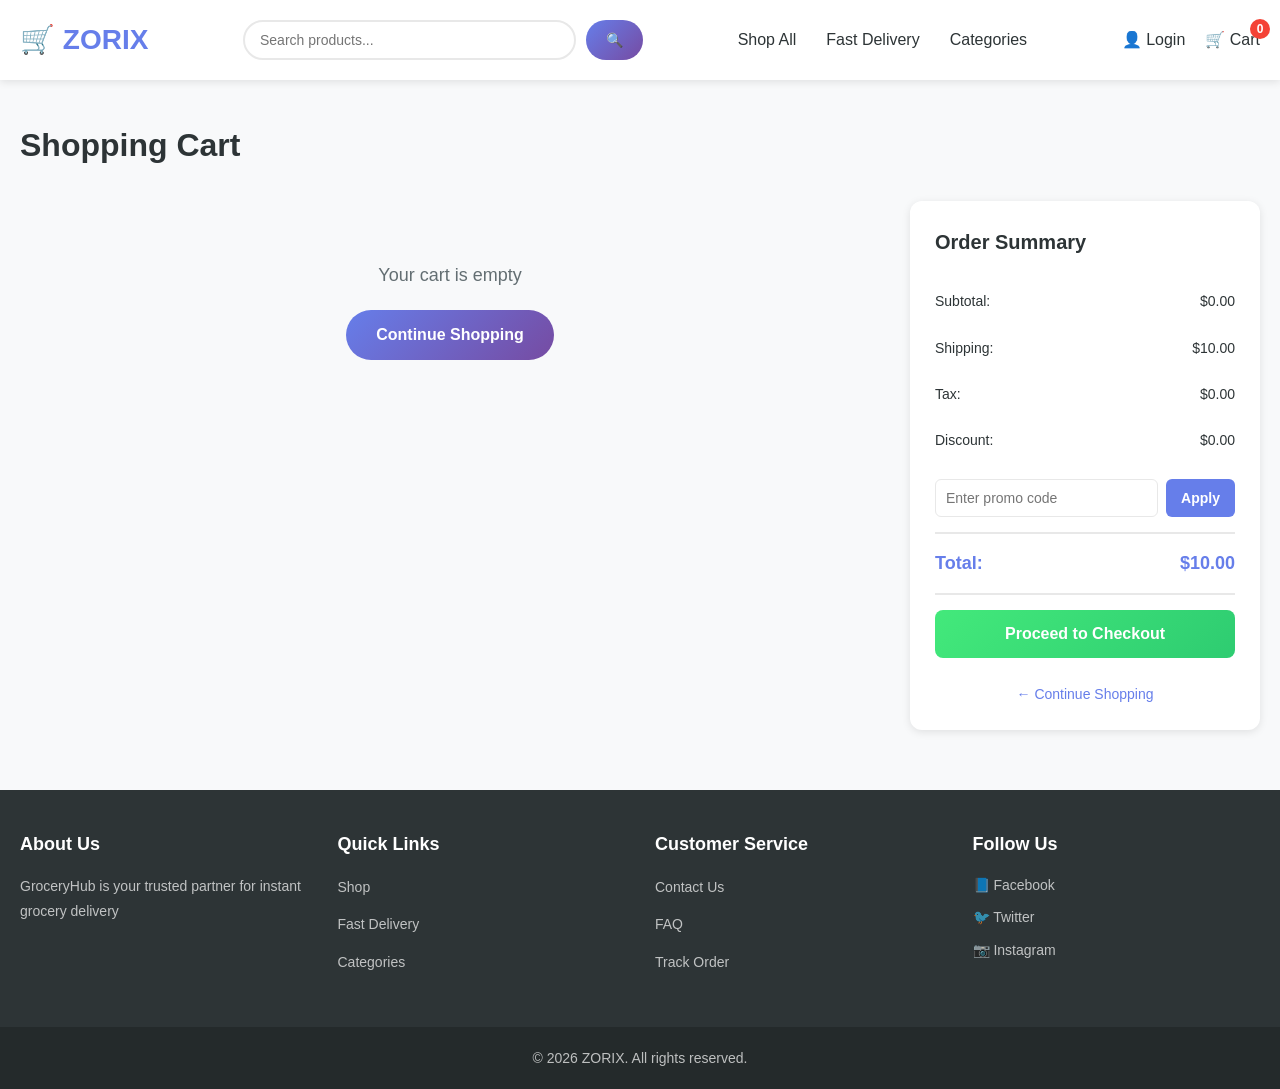
<file: cart.html>
<!DOCTYPE html>
<html lang="en">
<head>
    <meta charset="UTF-8">
    <meta name="viewport" content="width=device-width, initial-scale=1.0">
    <title>Shopping Cart - GroceryHub</title>
    <link rel="stylesheet" href="style.css">
</head>
<body>
    <!-- Navbar -->
    <nav class="navbar">
        <div class="navbar-container">
            <div class="navbar-brand">
                <a href="index.html" class="logo">🛒 ZORIX</a>
            </div>
            <div class="navbar-search">
                <input type="text" id="searchInput" class="search-input" placeholder="Search products...">
                <button class="search-btn">🔍</button>
            </div>
            <ul class="navbar-categories">
                <li><a href="shop.html">Shop All</a></li>
                <li><a href="grocery.html">Fast Delivery</a></li>
                <li><a href="index.html#categories">Categories</a></li>
            </ul>
            <div class="navbar-icons">
                <a href="login.html" class="nav-link">👤 Login</a>
                <a href="cart.html" class="nav-link cart-link">
                    🛒 Cart <span class="cart-count" id="cartCount">0</span>
                </a>
            </div>
        </div>
    </nav>

    <div class="cart-container">
        <h1>Shopping Cart</h1>
        <div class="cart-layout">
            <div class="cart-items-section">
                <div id="cartItemsContainer" class="cart-items">
                    <!-- Cart items will be loaded by JavaScript -->
                </div>
                <div id="emptyCartMessage" class="empty-cart" style="display: none;">
                    <p>Your cart is empty</p>
                    <a href="shop.html" class="continue-shopping-btn">Continue Shopping</a>
                </div>
            </div>

            <aside class="cart-summary">
                <h2>Order Summary</h2>
                
                <div class="summary-row">
                    <span>Subtotal:</span>
                    <span id="subtotal">$0.00</span>
                </div>

                <div class="summary-row">
                    <span>Shipping:</span>
                    <span id="shipping">$0.00</span>
                </div>

                <div class="summary-row">
                    <span>Tax:</span>
                    <span id="tax">$0.00</span>
                </div>

                <div class="summary-row">
                    <span>Discount:</span>
                    <span id="discount">$0.00</span>
                </div>

                <div class="promo-code">
                    <input type="text" id="promoCode" placeholder="Enter promo code">
                    <button onclick="applyPromoCode()">Apply</button>
                </div>

                <div class="summary-row total">
                    <span>Total:</span>
                    <span id="total">$0.00</span>
                </div>

                <button class="checkout-btn" onclick="proceedToCheckout()">Proceed to Checkout</button>
                <a href="shop.html" class="continue-shopping">← Continue Shopping</a>
            </aside>
        </div>
    </div>

    <!-- Footer -->
    <footer class="footer">
        <div class="footer-container">
            <div class="footer-section">
                <h4>About Us</h4>
                <p>GroceryHub is your trusted partner for instant grocery delivery</p>
            </div>
            <div class="footer-section">
                <h4>Quick Links</h4>
                <ul>
                    <li><a href="shop.html">Shop</a></li>
                    <li><a href="grocery.html">Fast Delivery</a></li>
                    <li><a href="index.html#categories">Categories</a></li>
                </ul>
            </div>
            <div class="footer-section">
                <h4>Customer Service</h4>
                <ul>
                    <li><a href="#">Contact Us</a></li>
                    <li><a href="#">FAQ</a></li>
                    <li><a href="#">Track Order</a></li>
                </ul>
            </div>
            <div class="footer-section">
                <h4>Follow Us</h4>
                <div class="social-links">
                    <a href="#">📘 Facebook</a>
                    <a href="#">🐦 Twitter</a>
                    <a href="#">📷 Instagram</a>
                </div>
            </div>
        </div>
        <div class="footer-bottom">
            <p>&copy; 2026 ZORIX. All rights reserved.</p>
        </div>
    </footer>

    <script src="script.js"></script>
    <script>
        document.addEventListener('DOMContentLoaded', () => {
            loadCartItems();
            updateCartCount();
        });
    </script>
</body>
</html>
</file>
<file: style.css>
* {
    margin: 0;
    padding: 0;
    box-sizing: border-box;
}

:root {
    --primary-color: #667eea;
    --secondary-color: #764ba2;
    --accent-color: #f5576c;
    --success-color: #43e97b;
    --warning-color: #f5af19;
    --danger-color: #f44236;
    --dark-bg: #1a1a2e;
    --light-bg: #f8f9fa;
    --text-dark: #2d3436;
    --text-light: #636e72;
    --border-color: #e8e8e8;
    --shadow: 0 2px 8px rgba(0, 0, 0, 0.1);
    --shadow-lg: 0 10px 30px rgba(0, 0, 0, 0.2);
}

body {
    font-family: 'Segoe UI', Tahoma, Geneva, Verdana, sans-serif;
    background-color: var(--light-bg);
    color: var(--text-dark);
    line-height: 1.6;
    scroll-behavior: smooth;
    -webkit-font-smoothing: antialiased;
    -moz-osx-font-smoothing: grayscale;
}

html {
    scroll-behavior: smooth;
}

/* =========== NAVBAR =========== */
.navbar {
    background: white;
    position: sticky;
    top: 0;
    z-index: 1000;
    box-shadow: var(--shadow);
    padding: 0;
}

.navbar-container {
    max-width: 1400px;
    margin: 0 auto;
    padding: 0 20px;
    display: flex;
    align-items: center;
    justify-content: space-between;
    gap: 30px;
    height: 80px;
}

.navbar-brand {
    flex-shrink: 0;
}

.logo {
    font-size: 28px;
    font-weight: bold;
    color: var(--primary-color);
    text-decoration: none;
    transition: transform 0.3s ease;
}

.logo:hover {
    transform: scale(1.05);
}

.navbar-search {
    flex: 1;
    max-width: 400px;
    display: flex;
    gap: 10px;
}

.search-input {
    flex: 1;
    padding: 10px 15px;
    border: 2px solid var(--border-color);
    border-radius: 25px;
    font-size: 14px;
    transition: border-color 0.3s ease;
}

.search-input:focus {
    outline: none;
    border-color: var(--primary-color);
}

.search-btn {
    padding: 10px 20px;
    background: linear-gradient(135deg, var(--primary-color), var(--secondary-color));
    color: white;
    border: none;
    border-radius: 25px;
    cursor: pointer;
    font-size: 14px;
    transition: transform 0.3s ease;
}

.search-btn:hover {
    transform: translateY(-2px);
}

.navbar-categories {
    display: flex;
    gap: 30px;
    list-style: none;
}

.navbar-categories a {
    text-decoration: none;
    color: var(--text-dark);
    font-weight: 500;
    transition: color 0.3s ease;
}

.navbar-categories a:hover {
    color: var(--primary-color);
}

.navbar-icons {
    display: flex;
    gap: 20px;
}

.nav-link {
    text-decoration: none;
    color: var(--text-dark);
    font-weight: 500;
    transition: color 0.3s ease;
    position: relative;
}

.nav-link:hover {
    color: var(--primary-color);
}

.cart-link {
    position: relative;
}

.cart-count {
    position: absolute;
    top: -8px;
    right: -10px;
    background: var(--danger-color);
    color: white;
    border-radius: 50%;
    width: 20px;
    height: 20px;
    display: flex;
    align-items: center;
    justify-content: center;
    font-size: 12px;
    font-weight: bold;
}

/* =========== HERO SLIDER =========== */
.hero-slider {
    position: relative;
    height: 500px;
    overflow: hidden;
    display: flex;
    align-items: center;
    justify-content: center;
}

.slider-container {
    position: absolute;
    width: 100%;
    height: 100%;
    top: 0;
    left: 0;
}

.slider-wrapper {
    position: relative;
    width: 100%;
    height: 100%;
}

.slide {
    position: absolute;
    width: 100%;
    height: 100%;
    opacity: 0;
    transition: opacity 0.8s ease-in-out;
}

.slide.active {
    opacity: 1;
}

.slider-btn {
    position: absolute;
    top: 50%;
    transform: translateY(-50%);
    background: rgba(255, 255, 255, 0.8);
    border: none;
    padding: 15px 20px;
    font-size: 24px;
    cursor: pointer;
    z-index: 100;
    border-radius: 50%;
    transition: all 0.3s ease;
}

.slider-btn:hover {
    background: white;
    transform: translateY(-50%) scale(1.1);
}

.slider-btn.prev {
    left: 20px;
}

.slider-btn.next {
    right: 20px;
}

.slider-dots {
    position: absolute;
    bottom: 20px;
    left: 50%;
    transform: translateX(-50%);
    display: flex;
    gap: 10px;
    z-index: 100;
}

.dot {
    width: 12px;
    height: 12px;
    border-radius: 50%;
    background: rgba(255, 255, 255, 0.5);
    cursor: pointer;
    transition: all 0.3s ease;
}

.dot.active {
    background: white;
    width: 30px;
    border-radius: 6px;
}

.slider-content {
    position: absolute;
    top: 50%;
    left: 50%;
    transform: translate(-50%, -50%);
    text-align: center;
    color: white;
    z-index: 50;
}

.slider-content h1 {
    font-size: 48px;
    margin-bottom: 20px;
    font-weight: bold;
    animation: slideInDown 0.8s ease-out;
}

.slider-content p {
    font-size: 20px;
    margin-bottom: 30px;
    opacity: 0.9;
    animation: slideInUp 0.8s ease-out 0.2s both;
}

.cta-btn {
    display: inline-block;
    padding: 15px 40px;
    background: linear-gradient(135deg, var(--accent-color), #f5576c);
    color: white;
    text-decoration: none;
    border-radius: 50px;
    font-size: 16px;
    font-weight: bold;
    transition: all 0.3s cubic-bezier(0.34, 1.56, 0.64, 1);
    animation: slideInUp 0.8s ease-out 0.4s both;
}

.cta-btn:hover {
    transform: translateY(-3px);
    box-shadow: var(--shadow-lg);
}

@keyframes slideInDown {
    from {
        opacity: 0;
        transform: translateY(-30px);
    }
    to {
        opacity: 1;
        transform: translateY(0);
    }
}

@keyframes slideInUp {
    from {
        opacity: 0;
        transform: translateY(30px);
    }
    to {
        opacity: 1;
        transform: translateY(0);
    }
}

@keyframes slideInRight {
    from {
        opacity: 0;
        transform: translateX(100px);
    }
    to {
        opacity: 1;
        transform: translateX(0);
    }
}

@keyframes slideOutRight {
    from {
        opacity: 1;
        transform: translateX(0);
    }
    to {
        opacity: 0;
        transform: translateX(100px);
    }
}

/* =========== CATEGORIES SECTION =========== */
.categories-section {
    max-width: 1400px;
    margin: 60px auto;
    padding: 0 20px;
}

.categories-section h2 {
    font-size: 36px;
    margin-bottom: 40px;
    text-align: center;
    color: var(--text-dark);
}

.categories-grid {
    display: grid;
    grid-template-columns: repeat(auto-fit, minmax(150px, 1fr));
    gap: 20px;
}

.category-card {
    background: white;
    border-radius: 15px;
    overflow: hidden;
    cursor: pointer;
    transition: all 0.4s cubic-bezier(0.34, 1.56, 0.64, 1);
    box-shadow: var(--shadow);
    position: relative;
    height: 200px;
}

.category-card:hover {
    transform: translateY(-10px);
    box-shadow: var(--shadow-lg);
}

.category-card img {
    width: 100%;
    height: 100%;
    object-fit: cover;
    transition: transform 0.4s cubic-bezier(0.34, 1.56, 0.64, 1);
}

.category-card:hover img {
    transform: scale(1.1);
}

.category-card h3 {
    position: absolute;
    bottom: 0;
    left: 0;
    right: 0;
    background: linear-gradient(135deg, rgba(0, 0, 0, 0.2), rgba(0, 0, 0, 0.6));
    color: white;
    padding: 15px;
    font-size: 18px;
    font-weight: bold;
}

/* =========== PROMO SLIDER =========== */
.promo-slider {
    position: relative;
    background: var(--light-bg);
    padding: 40px 20px;
    margin: 60px 0;
}

.promo-wrapper {
    max-width: 1400px;
    margin: 0 auto;
    display: flex;
    gap: 20px;
    overflow: hidden;
    border-radius: 15px;
    height: 200px;
}

.promo-slide {
    flex: 1;
    display: flex;
    align-items: center;
    justify-content: center;
    opacity: 0;
    position: absolute;
    width: 100%;
    height: 200px;
    transition: opacity 0.8s ease;
}

.promo-slide.active {
    opacity: 1;
    position: relative;
    width: auto;
    flex: 1;
}

.promo-content {
    text-align: center;
    color: white;
    z-index: 10;
}

.promo-content h3 {
    font-size: 28px;
    margin-bottom: 10px;
}

.promo-content p {
    font-size: 16px;
    opacity: 0.9;
}

.promo-btn {
    position: absolute;
    top: 50%;
    transform: translateY(-50%);
    background: white;
    border: none;
    padding: 12px 18px;
    cursor: pointer;
    font-size: 20px;
    border-radius: 50%;
    z-index: 100;
    transition: all 0.3s ease;
}

.promo-btn:hover {
    background: #f0f0f0;
}

.promo-btn.prev {
    left: 20px;
}

.promo-btn.next {
    right: 20px;
}

/* =========== PRODUCTS GRID =========== */
.featured-products {
    max-width: 1400px;
    margin: 60px auto;
    padding: 0 20px;
}

.featured-products h2 {
    font-size: 36px;
    margin-bottom: 40px;
    text-align: center;
    color: var(--text-dark);
}

.products-grid {
    display: grid;
    grid-template-columns: repeat(auto-fill, minmax(220px, 1fr));
    gap: 25px;
}

.product-card {
    background: white;
    border-radius: 12px;
    overflow: hidden;
    box-shadow: var(--shadow);
    transition: all 0.4s cubic-bezier(0.34, 1.56, 0.64, 1);
    cursor: pointer;
    display: flex;
    flex-direction: column;
}

.product-card:hover {
    transform: translateY(-8px);
    box-shadow: var(--shadow-lg);
}

.product-image {
    width: 100%;
    height: 220px;
    overflow: hidden;
    background: var(--light-bg);
    position: relative;
}

.product-image img {
    width: 100%;
    height: 100%;
    object-fit: cover;
    transition: transform 0.4s cubic-bezier(0.34, 1.56, 0.64, 1);
}

.product-card:hover .product-image img {
    transform: scale(1.1);
}

.product-badge {
    position: absolute;
    top: 10px;
    right: 10px;
    background: var(--danger-color);
    color: white;
    padding: 5px 12px;
    border-radius: 20px;
    font-size: 12px;
    font-weight: bold;
}

.delivery-badge {
    position: absolute;
    top: 10px;
    left: 10px;
    background: var(--success-color);
    color: white;
    padding: 5px 10px;
    border-radius: 5px;
    font-size: 11px;
}

.product-info {
    padding: 15px;
    flex: 1;
    display: flex;
    flex-direction: column;
}

.product-name {
    font-size: 16px;
    font-weight: 600;
    margin-bottom: 8px;
    color: var(--text-dark);
    overflow: hidden;
    text-overflow: ellipsis;
    white-space: nowrap;
}

.product-rating {
    font-size: 14px;
    color: #ffc107;
    margin-bottom: 10px;
}

.product-price {
    display: flex;
    gap: 10px;
    align-items: center;
    margin-bottom: 12px;
}

.product-price .price {
    font-size: 18px;
    font-weight: bold;
    color: var(--primary-color);
}

.product-price .original-price {
    font-size: 14px;
    text-decoration: line-through;
    color: var(--text-light);
}

.product-actions {
    display: flex;
    gap: 8px;
}

.add-to-cart-btn {
    flex: 1;
    padding: 10px 12px;
    background: linear-gradient(135deg, var(--primary-color), var(--secondary-color));
    color: white;
    border: none;
    border-radius: 8px;
    cursor: pointer;
    font-size: 14px;
    font-weight: 600;
    transition: all 0.3s cubic-bezier(0.34, 1.56, 0.64, 1);
    position: relative;
    overflow: hidden;
}

.add-to-cart-btn:hover {
    transform: translateY(-2px);
    box-shadow: var(--shadow);
}

.add-to-cart-btn:active {
    transform: translateY(0);
}

.wishlist-btn {
    padding: 10px 12px;
    background: white;
    color: var(--text-light);
    border: 2px solid var(--border-color);
    border-radius: 8px;
    cursor: pointer;
    font-size: 16px;
    transition: all 0.3s ease;
}

.wishlist-btn:hover {
    color: var(--accent-color);
    border-color: var(--accent-color);
}

/* =========== SHOP PAGE =========== */
.shop-container {
    max-width: 1400px;
    margin: 40px auto;
    padding: 0 20px;
    display: grid;
    grid-template-columns: 250px 1fr;
    gap: 30px;
}

.shop-sidebar {
    background: white;
    padding: 20px;
    border-radius: 12px;
    height: fit-content;
    box-shadow: var(--shadow);
}

.shop-sidebar h3 {
    font-size: 22px;
    margin-bottom: 20px;
    color: var(--text-dark);
}

.filter-group {
    margin-bottom: 25px;
    padding-bottom: 20px;
    border-bottom: 1px solid var(--border-color);
}

.filter-group h4 {
    font-size: 16px;
    margin-bottom: 12px;
    color: var(--text-dark);
}

.filter-options {
    display: flex;
    flex-direction: column;
    gap: 10px;
}

.filter-options label {
    display: flex;
    align-items: center;
    gap: 10px;
    cursor: pointer;
    font-size: 14px;
    color: var(--text-dark);
    transition: color 0.3s ease;
}

.filter-options label:hover {
    color: var(--primary-color);
}

.filter-options input {
    cursor: pointer;
}

.price-filter {
    display: flex;
    flex-direction: column;
    gap: 10px;
}

.price-filter input {
    padding: 8px 12px;
    border: 1px solid var(--border-color);
    border-radius: 6px;
    font-size: 14px;
}

.filter-btn {
    padding: 10px;
    background: var(--primary-color);
    color: white;
    border: none;
    border-radius: 6px;
    cursor: pointer;
    font-weight: 600;
    transition: all 0.3s ease;
}

.filter-btn:hover {
    background: var(--secondary-color);
}

.reset-filters {
    width: 100%;
    padding: 10px;
    background: var(--light-bg);
    color: var(--text-dark);
    border: 1px solid var(--border-color);
    border-radius: 6px;
    cursor: pointer;
    font-weight: 600;
    transition: all 0.3s ease;
}

.reset-filters:hover {
    background: var(--border-color);
}

.shop-main {
    background: white;
    padding: 30px;
    border-radius: 12px;
    box-shadow: var(--shadow);
}

.shop-header {
    display: flex;
    justify-content: space-between;
    align-items: center;
    margin-bottom: 30px;
    flex-wrap: wrap;
    gap: 20px;
}

.shop-header h1 {
    font-size: 32px;
    color: var(--text-dark);
}

.sort-dropdown {
    display: flex;
    align-items: center;
    gap: 10px;
}

.sort-dropdown select {
    padding: 10px 15px;
    border: 1px solid var(--border-color);
    border-radius: 6px;
    font-size: 14px;
    cursor: pointer;
}

/* =========== CATEGORY PAGE =========== */
.category-container {
    max-width: 1400px;
    margin: 40px auto;
    padding: 0 20px;
}

.category-container h1 {
    font-size: 32px;
    margin-bottom: 20px;
    color: var(--text-dark);
}

.breadcrumb {
    margin-bottom: 30px;
    font-size: 14px;
    color: var(--text-light);
}

.breadcrumb a {
    color: var(--primary-color);
    text-decoration: none;
    font-weight: 600;
}

.breadcrumb a:hover {
    text-decoration: underline;
}

/* =========== PRODUCT PAGE =========== */
.product-container {
    max-width: 1400px;
    margin: 40px auto;
    padding: 0 20px;
}

.product-details {
    display: grid;
    grid-template-columns: 1fr 1fr;
    gap: 40px;
    margin: 30px 0;
    background: white;
    padding: 30px;
    border-radius: 12px;
    box-shadow: var(--shadow);
}

.product-images {
    display: flex;
    flex-direction: column;
    gap: 15px;
}

.main-image {
    width: 100%;
    height: 400px;
    background: var(--light-bg);
    border-radius: 12px;
    overflow: hidden;
}

.main-image img {
    width: 100%;
    height: 100%;
    object-fit: cover;
}

.thumbnail-gallery {
    display: grid;
    grid-template-columns: repeat(4, 1fr);
    gap: 10px;
}

.thumbnail {
    width: 100%;
    height: 80px;
    border: 2px solid var(--border-color);
    border-radius: 8px;
    cursor: pointer;
    overflow: hidden;
    transition: all 0.3s ease;
}

.thumbnail:hover {
    border-color: var(--primary-color);
}

.thumbnail img {
    width: 100%;
    height: 100%;
    object-fit: cover;
}

.product-info h1 {
    font-size: 28px;
    margin-bottom: 15px;
    color: var(--text-dark);
}

.product-rating {
    display: flex;
    align-items: center;
    gap: 10px;
    margin-bottom: 20px;
    font-size: 16px;
}

.product-rating span:first-child {
    color: #ffc107;
}

.product-price {
    display: flex;
    align-items: center;
    gap: 15px;
    margin-bottom: 20px;
    font-size: 28px;
    font-weight: bold;
    color: var(--primary-color);
}

.product-price .original-price {
    font-size: 20px;
    text-decoration: line-through;
    color: var(--text-light);
}

.product-description {
    font-size: 16px;
    color: var(--text-dark);
    line-height: 1.8;
    margin-bottom: 20px;
}

.product-features {
    background: var(--light-bg);
    padding: 15px;
    border-radius: 8px;
    margin-bottom: 20px;
}

.product-features h3 {
    font-size: 16px;
    margin-bottom: 10px;
}

.product-features ul {
    list-style: none;
    padding-left: 0;
}

.product-features li {
    padding: 5px 0;
    color: var(--text-dark);
}

.product-features li:before {
    content: "✓ ";
    color: var(--success-color);
    font-weight: bold;
    margin-right: 8px;
}

.product-quantity {
    margin-bottom: 20px;
}

.product-quantity label {
    display: block;
    margin-bottom: 10px;
    font-weight: 600;
    color: var(--text-dark);
}

.quantity-selector {
    display: flex;
    align-items: center;
    gap: 10px;
    width: fit-content;
}

.qty-btn {
    width: 40px;
    height: 40px;
    border: 1px solid var(--border-color);
    background: white;
    border-radius: 6px;
    cursor: pointer;
    font-size: 18px;
    transition: all 0.3s ease;
}

.qty-btn:hover {
    background: var(--primary-color);
    color: white;
    border-color: var(--primary-color);
}

.quantity-selector input {
    width: 60px;
    text-align: center;
    padding: 8px;
    border: 1px solid var(--border-color);
    border-radius: 6px;
    font-size: 16px;
}

.product-actions {
    display: flex;
    gap: 15px;
    margin-bottom: 20px;
}

.add-to-cart-btn {
    flex: 1;
    padding: 15px 20px;
    background: linear-gradient(135deg, var(--primary-color), var(--secondary-color));
    color: white;
    border: none;
    border-radius: 8px;
    cursor: pointer;
    font-size: 16px;
    font-weight: bold;
    transition: all 0.3s ease;
}

.add-to-cart-btn:hover {
    transform: translateY(-2px);
    box-shadow: var(--shadow-lg);
}

.wishlist-btn {
    padding: 15px 20px;
    background: white;
    color: var(--primary-color);
    border: 2px solid var(--primary-color);
    border-radius: 8px;
    cursor: pointer;
    font-size: 16px;
    font-weight: bold;
    transition: all 0.3s ease;
}

.wishlist-btn:hover {
    background: var(--primary-color);
    color: white;
}

.product-meta {
    background: var(--light-bg);
    padding: 15px;
    border-radius: 8px;
    font-size: 14px;
}

.product-meta p {
    margin: 8px 0;
}

.product-tabs {
    display: flex;
    gap: 20px;
    margin-top: 30px;
    border-bottom: 2px solid var(--border-color);
}

.tab-btn {
    padding: 15px 20px;
    background: none;
    border: none;
    cursor: pointer;
    font-size: 16px;
    font-weight: 600;
    color: var(--text-light);
    transition: all 0.3s ease;
    border-bottom: 3px solid transparent;
    margin-bottom: -2px;
}

.tab-btn.active {
    color: var(--primary-color);
    border-bottom-color: var(--primary-color);
}

.product-tabs-content {
    margin-top: 30px;
}

.tab-content {
    display: none;
}

.tab-content.active {
    display: block;
}

.tab-content h3 {
    font-size: 20px;
    margin-bottom: 15px;
    color: var(--text-dark);
}

.tab-content p {
    color: var(--text-dark);
    line-height: 1.8;
}

/* =========== CART PAGE =========== */
.cart-container {
    max-width: 1400px;
    margin: 40px auto;
    padding: 0 20px;
}

.cart-container h1 {
    font-size: 32px;
    margin-bottom: 30px;
    color: var(--text-dark);
}

.cart-layout {
    display: grid;
    grid-template-columns: 1fr 350px;
    gap: 30px;
}

.cart-items {
    background: white;
    border-radius: 12px;
    padding: 20px;
    box-shadow: var(--shadow);
}

.cart-item {
    display: grid;
    grid-template-columns: 100px 1fr auto;
    gap: 20px;
    padding: 20px 0;
    border-bottom: 1px solid var(--border-color);
    align-items: center;
}

.cart-item:last-child {
    border-bottom: none;
}

.cart-item-image {
    width: 100px;
    height: 100px;
    border-radius: 8px;
    overflow: hidden;
    background: var(--light-bg);
}

.cart-item-image img {
    width: 100%;
    height: 100%;
    object-fit: cover;
}

.cart-item-details {
    display: flex;
    flex-direction: column;
    gap: 8px;
}

.cart-item-name {
    font-size: 16px;
    font-weight: 600;
    color: var(--text-dark);
}

.cart-item-price {
    font-size: 14px;
    color: var(--primary-color);
    font-weight: bold;
}

.cart-item-qty {
    display: flex;
    align-items: center;
    gap: 8px;
    margin-top: 8px;
}

.qty-control {
    display: flex;
    align-items: center;
    gap: 5px;
    border: 1px solid var(--border-color);
    border-radius: 4px;
}

.qty-control button {
    width: 25px;
    height: 25px;
    background: white;
    border: none;
    cursor: pointer;
    font-size: 14px;
}

.qty-control input {
    width: 40px;
    text-align: center;
    border: none;
    font-size: 14px;
}

.cart-item-remove {
    padding: 8px 15px;
    background: var(--danger-color);
    color: white;
    border: none;
    border-radius: 6px;
    cursor: pointer;
    font-size: 14px;
    transition: all 0.3s ease;
}

.cart-item-remove:hover {
    opacity: 0.8;
}

.empty-cart {
    text-align: center;
    padding: 60px 20px;
}

.empty-cart p {
    font-size: 18px;
    color: var(--text-light);
    margin-bottom: 20px;
}

.continue-shopping-btn {
    display: inline-block;
    padding: 12px 30px;
    background: linear-gradient(135deg, var(--primary-color), var(--secondary-color));
    color: white;
    text-decoration: none;
    border-radius: 25px;
    font-weight: bold;
    transition: all 0.3s ease;
}

.continue-shopping-btn:hover {
    transform: translateY(-2px);
    box-shadow: var(--shadow-lg);
}

.cart-summary {
    background: white;
    border-radius: 12px;
    padding: 25px;
    box-shadow: var(--shadow);
    height: fit-content;
    position: sticky;
    top: 100px;
}

.cart-summary h2 {
    font-size: 20px;
    margin-bottom: 20px;
    color: var(--text-dark);
}

.summary-row {
    display: flex;
    justify-content: space-between;
    padding: 12px 0;
    font-size: 14px;
    color: var(--text-dark);
}

.summary-row.total {
    border-top: 2px solid var(--border-color);
    border-bottom: 2px solid var(--border-color);
    padding: 15px 0;
    font-size: 18px;
    font-weight: bold;
    color: var(--primary-color);
}

.promo-code {
    display: flex;
    gap: 8px;
    margin: 15px 0;
}

.promo-code input {
    flex: 1;
    padding: 10px;
    border: 1px solid var(--border-color);
    border-radius: 6px;
    font-size: 14px;
}

.promo-code button {
    padding: 10px 15px;
    background: var(--primary-color);
    color: white;
    border: none;
    border-radius: 6px;
    cursor: pointer;
    font-size: 14px;
    font-weight: 600;
}

.checkout-btn {
    width: 100%;
    padding: 15px;
    background: linear-gradient(135deg, var(--success-color), #2ecc71);
    color: white;
    border: none;
    border-radius: 8px;
    cursor: pointer;
    font-size: 16px;
    font-weight: bold;
    margin: 15px 0;
    transition: all 0.3s ease;
}

.checkout-btn:hover {
    transform: translateY(-2px);
    box-shadow: var(--shadow-lg);
}

.continue-shopping {
    display: block;
    text-align: center;
    color: var(--primary-color);
    text-decoration: none;
    font-size: 14px;
    margin-top: 10px;
}

.continue-shopping:hover {
    text-decoration: underline;
}

/* =========== GROCERY PAGE =========== */
.delivery-hero {
    background: linear-gradient(135deg, var(--success-color), #2ecc71);
    color: white;
    padding: 60px 20px;
    text-align: center;
}

.delivery-hero-content h1 {
    font-size: 42px;
    margin-bottom: 15px;
}

.delivery-hero-content p {
    font-size: 20px;
    margin-bottom: 25px;
}

.delivery-status {
    display: flex;
    justify-content: center;
    gap: 20px;
    flex-wrap: wrap;
}

.badge {
    background: rgba(255, 255, 255, 0.2);
    padding: 10px 20px;
    border-radius: 25px;
    font-size: 14px;
    font-weight: 600;
}

.grocery-categories {
    max-width: 1400px;
    margin: 40px auto;
    padding: 0 20px;
}

.categories-tabs {
    display: flex;
    gap: 15px;
    margin-bottom: 30px;
    flex-wrap: wrap;
}

.category-tab {
    padding: 12px 25px;
    background: white;
    border: 2px solid var(--border-color);
    border-radius: 25px;
    cursor: pointer;
    font-size: 16px;
    font-weight: 600;
    color: var(--text-dark);
    transition: all 0.3s ease;
}

.category-tab.active {
    background: linear-gradient(135deg, var(--primary-color), var(--secondary-color));
    color: white;
    border-color: transparent;
}

.category-tab:hover {
    border-color: var(--primary-color);
}

.delivery-features {
    margin: 60px 0;
    padding: 40px 20px;
    background: var(--light-bg);
}

.delivery-features h2 {
    font-size: 32px;
    text-align: center;
    margin-bottom: 40px;
    color: var(--text-dark);
}

.features-grid {
    max-width: 1400px;
    margin: 0 auto;
    display: grid;
    grid-template-columns: repeat(auto-fit, minmax(200px, 1fr));
    gap: 25px;
}

.feature-card {
    background: white;
    border-radius: 12px;
    padding: 30px;
    text-align: center;
    box-shadow: var(--shadow);
    transition: all 0.3s ease;
}

.feature-card:hover {
    transform: translateY(-10px);
    box-shadow: var(--shadow-lg);
}

.feature-icon {
    font-size: 48px;
    margin-bottom: 15px;
}

.feature-card h3 {
    font-size: 18px;
    margin-bottom: 10px;
    color: var(--text-dark);
}

.feature-card p {
    font-size: 14px;
    color: var(--text-light);
}

/* =========== AUTH PAGES =========== */
.auth-container {
    min-height: calc(100vh - 80px);
    display: flex;
    align-items: center;
    justify-content: center;
    padding: 40px 20px;
    background: linear-gradient(135deg, #f8f9fa 0%, #e9ecef 100%);
}

.auth-form-wrapper {
    display: grid;
    grid-template-columns: 1fr 1fr;
    gap: 0;
    background: white;
    border-radius: 15px;
    overflow: hidden;
    box-shadow: var(--shadow-lg);
    max-width: 900px;
    width: 100%;
}

.auth-form-wrapper.signup-wrapper {
    grid-template-columns: 1fr 1fr;
}

.auth-image-section {
    position: relative;
    overflow: hidden;
}

.auth-image-section img {
    width: 100%;
    height: 100%;
    object-fit: cover;
}

.auth-image-text {
    position: absolute;
    bottom: 0;
    left: 0;
    right: 0;
    background: linear-gradient(135deg, rgba(0, 0, 0, 0.4), rgba(0, 0, 0, 0.8));
    color: white;
    padding: 30px;
    text-align: center;
}

.auth-image-text h2 {
    font-size: 24px;
    margin-bottom: 10px;
}

.auth-form-section {
    padding: 50px 40px;
    display: flex;
    flex-direction: column;
    justify-content: center;
}

.auth-form-section h1 {
    font-size: 28px;
    margin-bottom: 10px;
    color: var(--text-dark);
}

.auth-form-section p {
    color: var(--text-light);
    margin-bottom: 25px;
}

.auth-form {
    display: flex;
    flex-direction: column;
    gap: 15px;
}

.form-group {
    display: flex;
    flex-direction: column;
}

.form-group label {
    font-size: 14px;
    font-weight: 600;
    margin-bottom: 8px;
    color: var(--text-dark);
}

.form-group input {
    padding: 12px 15px;
    border: 2px solid var(--border-color);
    border-radius: 8px;
    font-size: 14px;
    transition: all 0.3s ease;
}

.form-group input:focus {
    outline: none;
    border-color: var(--primary-color);
    box-shadow: 0 0 0 3px rgba(102, 126, 234, 0.1);
}

.form-group.checkbox {
    flex-direction: row;
    align-items: center;
}

.form-group.checkbox input {
    width: 18px;
    height: 18px;
    margin: 0;
    cursor: pointer;
}

.form-group.checkbox label {
    margin: 0;
    cursor: pointer;
}

.error-message {
    color: var(--danger-color);
    font-size: 12px;
    margin-top: 4px;
}

.auth-btn {
    padding: 12px 20px;
    background: linear-gradient(135deg, var(--primary-color), var(--secondary-color));
    color: white;
    border: none;
    border-radius: 8px;
    cursor: pointer;
    font-size: 16px;
    font-weight: bold;
    margin-top: 10px;
    transition: all 0.3s ease;
}

.auth-btn:hover {
    transform: translateY(-2px);
    box-shadow: var(--shadow-lg);
}

.form-divider {
    text-align: center;
    margin: 20px 0;
    color: var(--text-light);
    font-size: 14px;
    position: relative;
}

.form-divider::before,
.form-divider::after {
    content: '';
    position: absolute;
    top: 50%;
    width: 45%;
    height: 1px;
    background: var(--border-color);
}

.form-divider::before {
    left: 0;
}

.form-divider::after {
    right: 0;
}

.social-login {
    display: flex;
    flex-direction: column;
    gap: 10px;
}

.social-btn {
    padding: 12px 20px;
    background: white;
    border: 2px solid var(--border-color);
    border-radius: 8px;
    cursor: pointer;
    font-size: 14px;
    font-weight: 600;
    transition: all 0.3s ease;
}

.social-btn:hover {
    border-color: var(--primary-color);
    background: var(--light-bg);
}

.auth-footer {
    margin-top: 25px;
    text-align: center;
    font-size: 14px;
    color: var(--text-light);
}

.auth-footer p {
    margin: 10px 0;
}

.auth-footer a {
    color: var(--primary-color);
    text-decoration: none;
    font-weight: 600;
}

.auth-footer a:hover {
    text-decoration: underline;
}

/* =========== FOOTER =========== */
.footer {
    background: var(--text-dark);
    color: white;
    margin-top: 60px;
}

.footer-container {
    max-width: 1400px;
    margin: 0 auto;
    padding: 40px 20px;
    display: grid;
    grid-template-columns: repeat(auto-fit, minmax(250px, 1fr));
    gap: 30px;
}

.footer-section h4 {
    font-size: 18px;
    margin-bottom: 15px;
    color: white;
}

.footer-section p {
    font-size: 14px;
    color: rgba(255, 255, 255, 0.7);
    line-height: 1.8;
}

.footer-section ul {
    list-style: none;
    padding: 0;
}

.footer-section li {
    margin-bottom: 12px;
}

.footer-section a {
    color: rgba(255, 255, 255, 0.7);
    text-decoration: none;
    font-size: 14px;
    transition: color 0.3s ease;
}

.footer-section a:hover {
    color: var(--primary-color);
}

.social-links {
    display: flex;
    flex-direction: column;
    gap: 10px;
}

.footer-bottom {
    background: rgba(0, 0, 0, 0.2);
    text-align: center;
    padding: 20px;
    font-size: 14px;
    color: rgba(255, 255, 255, 0.7);
}

/* =========== RESPONSIVE DESIGN =========== */
@media (max-width: 768px) {
    .navbar-container {
        flex-wrap: wrap;
        height: auto;
        padding: 15px 20px;
        gap: 15px;
    }

    .navbar-search {
        order: 3;
        flex-basis: 100%;
        max-width: none;
    }

    .navbar-categories {
        flex-wrap: wrap;
        gap: 15px;
    }

    .navbar-icons {
        flex-wrap: wrap;
    }

    .hero-slider {
        height: 300px;
    }

    .slider-content h1 {
        font-size: 28px;
    }

    .slider-content p {
        font-size: 14px;
    }

    .categories-grid {
        grid-template-columns: repeat(auto-fit, minmax(120px, 1fr));
    }

    .products-grid {
        grid-template-columns: repeat(auto-fill, minmax(150px, 1fr));
        gap: 15px;
    }

    .shop-container {
        grid-template-columns: 1fr;
    }

    .shop-sidebar {
        order: 2;
    }

    .shop-main {
        order: 1;
    }

    .product-details {
        grid-template-columns: 1fr;
        gap: 20px;
    }

    .cart-layout {
        grid-template-columns: 1fr;
    }

    .cart-summary {
        position: static;
    }

    .auth-form-wrapper {
        grid-template-columns: 1fr;
    }

    .auth-image-section {
        display: none;
    }

    .cart-item {
        grid-template-columns: 80px 1fr;
    }
}

@media (max-width: 480px) {
    .navbar-brand {
        flex-basis: 100%;
    }

    .navbar-container {
        flex-direction: column;
    }

    .slider-content h1 {
        font-size: 20px;
    }

    .slider-content p {
        font-size: 12px;
    }

    .cta-btn {
        font-size: 14px;
        padding: 12px 30px;
    }

    .categories-grid {
        grid-template-columns: repeat(2, 1fr);
    }

    .products-grid {
        grid-template-columns: repeat(2, 1fr);
        gap: 10px;
    }

    .product-card {
        border-radius: 8px;
    }

    .product-name {
        font-size: 14px;
    }

    .shop-header h1 {
        font-size: 24px;
    }

    .product-container {
        padding: 0 10px;
    }

    .product-details {
        padding: 15px;
    }

    .auth-form-section {
        padding: 30px 20px;
    }

    .footer-container {
        grid-template-columns: 1fr;
        padding: 20px;
    }
}
</file>
